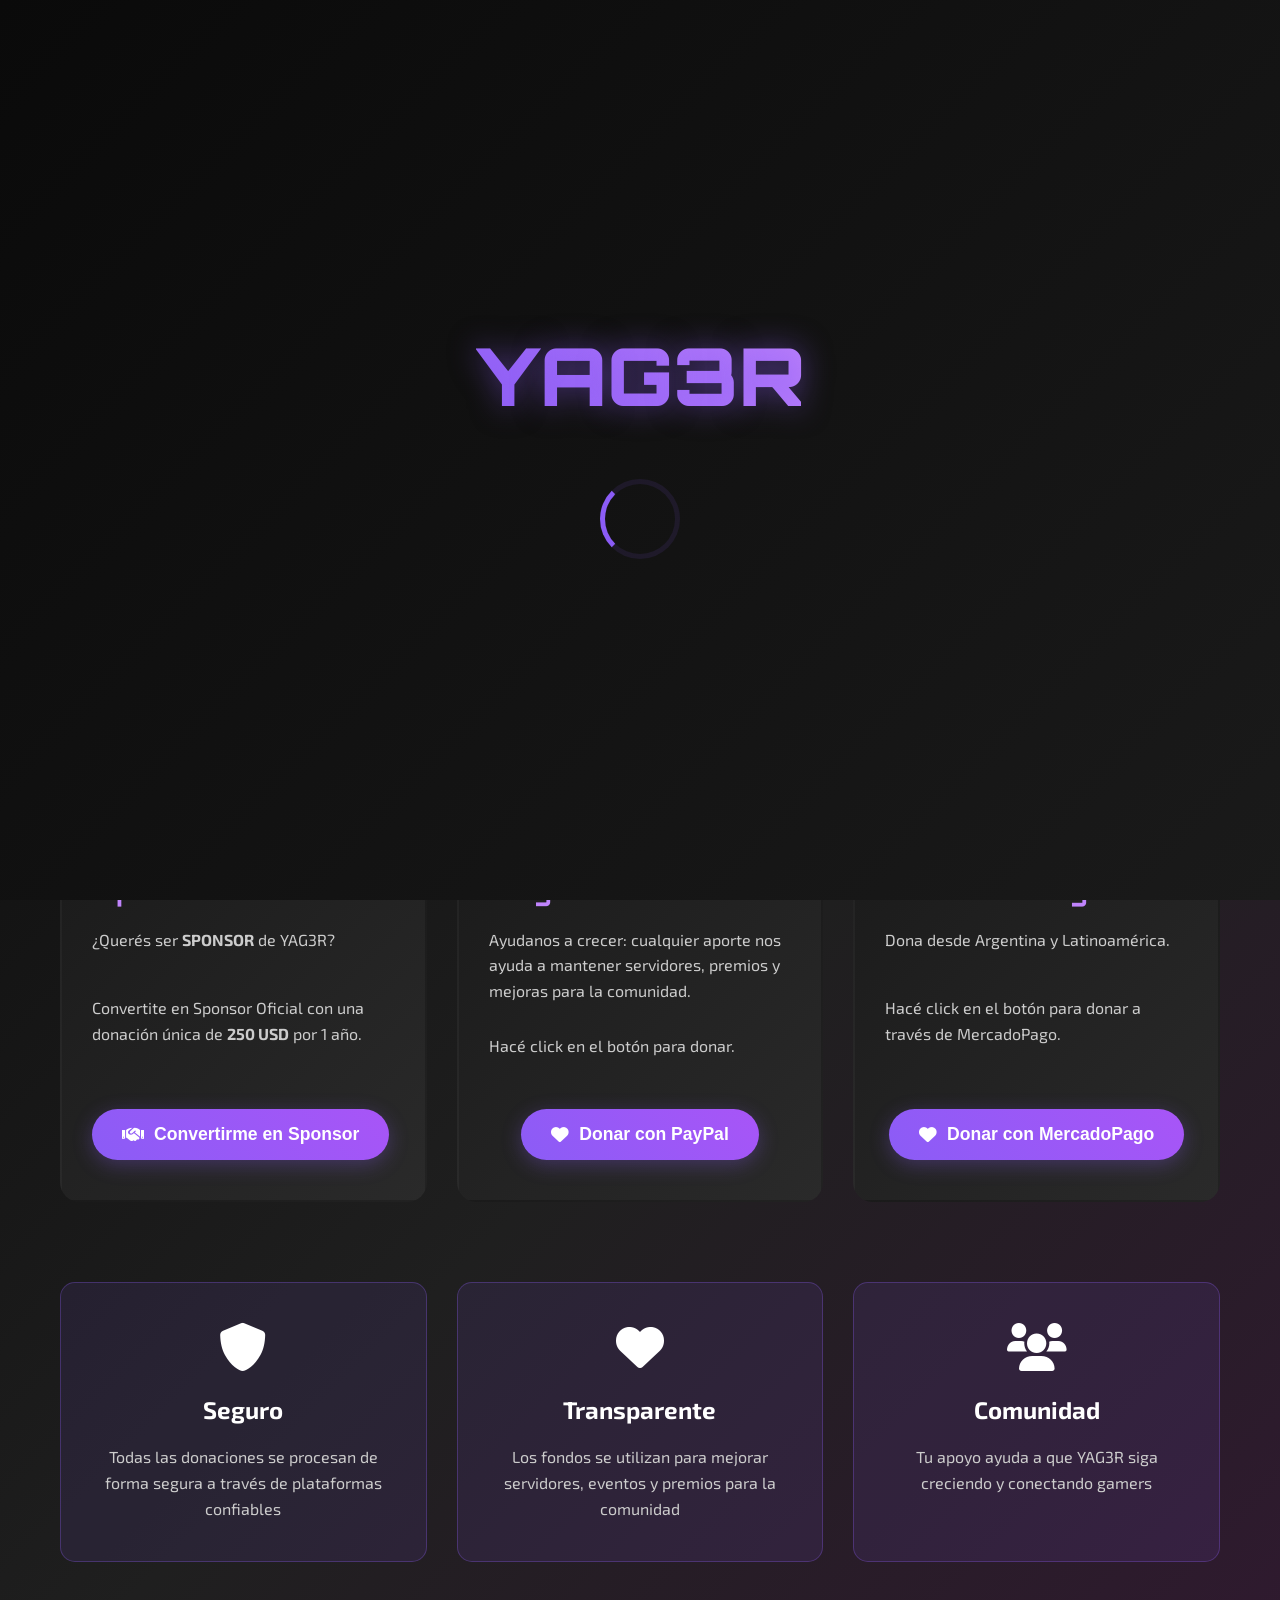
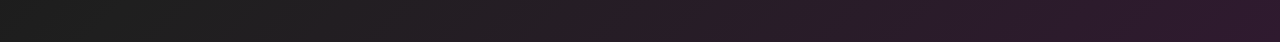
<file: donaciones.html>
<!DOCTYPE html>
<html lang="es">
<head>
    <meta charset="UTF-8">
    <meta name="viewport" content="width=device-width, initial-scale=1.0">
    <title>Donaciones - YAG3R</title>
    <link rel="icon" type="image/x-icon" href="YAG3R_Gaming.ico?v=1">
    <link rel="shortcut icon" type="image/x-icon" href="YAG3R_Gaming.ico?v=1">
    <link rel="apple-touch-icon" href="YAG3R_Gaming.ico?v=1">
    <meta name="theme-color" content="#7a4bc9">
    
    <link rel="stylesheet" href="styles.css">
    <link rel="preconnect" href="https://fonts.googleapis.com">
    <link rel="preconnect" href="https://fonts.gstatic.com" crossorigin>
    <link href="https://fonts.googleapis.com/css2?family=Orbitron:wght@400;700;900&family=Exo+2:wght@300;400;600&display=swap" rel="stylesheet">
    <link rel="stylesheet" href="https://cdnjs.cloudflare.com/ajax/libs/font-awesome/6.0.0/css/all.min.css">
</head>
<body class="loading">
    <!-- Pantalla de Carga -->
    <div id="page-loader" class="page-loader">
        <div class="loader-content">
            <div class="loader-logo">
                <h1>YAG3R</h1>
            </div>
            <div class="loader-spinner">
                <div class="spinner"></div>
            </div>
        </div>
    </div>

    <!-- Navegación -->
    <nav class="navbar">
        <div class="nav-container">
            <div class="logo">
                <h1><a href="https://web.yag3r.com">YAG3R</a></h1>
            </div>
            <ul class="nav-menu">
                <li><a href="https://web.yag3r.com">Inicio</a></li>
                <li><a href="tienda.html">Tienda</a></li>
                <li><a href="https://mail.google.com/mail/?view=cm&fs=1&to=yag3r@gmail.com" target="_blank">Contacto</a></li>
                <li><a href="#" class="discord-nav-btn" id="discordNavBtn"><i class="fab fa-discord"></i> Discord</a></li>
            </ul>
        </div>
    </nav>

    <!-- Hero de Donaciones -->
    <section class="donations-hero">
        <div class="donations-hero-background"></div>
        <div class="container">
            <div class="donations-hero-content">
                <h1 class="donations-title" data-text="APOYA YAG3R">APOYA YAG3R</h1>
                <p class="donations-subtitle">Tu apoyo nos ayuda a mantener y mejorar la comunidad</p>
            </div>
        </div>
    </section>

    <!-- Donaciones -->
    <section class="donations-main">
        <div class="container">
            <h2 class="section-title">¡Gracias por ser parte de esta increíble familia gamer!</h2>
            <div class="donations-grid">
                <!-- Sponsor Card (left) -->
                <div class="donation-card">
                    <div class="donation-header">
                        <i class="fas fa-gem"></i>
                        <h3>Sponsor</h3>
                    </div>
                    <div class="donation-body">
                        <p>¿Querés ser <strong>SPONSOR</strong> de YAG3R?</p>
                        <p class="sponsor-cta">Convertite en Sponsor Oficial con una donación única de <strong>250 USD</strong> por 1 año.</p>
                        <button type="button" class="donate-btn" data-platform="sponsor" onclick="openSponsorForm()">
                            <i class="fas fa-handshake"></i>
                            Convertirme en Sponsor
                        </button>
                    </div>
                </div>

                <!-- PayPal Card (center) -->
                <div class="donation-card">
                    <div class="donation-header">
                        <i class="fab fa-paypal"></i>
                        <h3>PayPal</h3>
                    </div>
                    <div class="donation-body">
                        <p>Ayudanos a crecer: cualquier aporte nos ayuda a mantener servidores, premios y mejoras para la comunidad.</p>
                        <p class="small-note">Hacé click en el botón para donar.</p>
                        <button type="button" class="donate-btn center-btn" onclick="window.open('https://www.paypal.com/donate/?hosted_button_id=TUWM6GVGHJRBG', '_blank')">
                            <i class="fas fa-heart"></i>
                            Donar con PayPal
                        </button>
                    </div>
                </div>

                <!-- MercadoPago Card (right) -->
                <div class="donation-card">
                    <div class="donation-header">
                        <i class="fas fa-credit-card"></i>
                        <h3>MercadoPago</h3>
                    </div>
                    <div class="donation-body">
                        <p>Dona desde Argentina y Latinoamérica.</p>
                        <p class="small-note">Hacé click en el botón para donar a través de MercadoPago.</p>
                        <button type="button" class="donate-btn center-btn" data-platform="mercadopago" onclick="window.open('https://link.mercadopago.com.ar/yag3r', '_blank')">
                            <i class="fas fa-heart"></i>
                            Donar con MercadoPago
                        </button>
                    </div>
                </div>
            </div>

            <!-- Información adicional -->
            <div class="donation-info-section">
                <div class="info-card">
                    <i class="fas fa-shield-alt"></i>
                    <h3>Seguro</h3>
                    <p>Todas las donaciones se procesan de forma segura a través de plataformas confiables</p>
                </div>
                <div class="info-card">
                    <i class="fas fa-heart"></i>
                    <h3>Transparente</h3>
                    <p>Los fondos se utilizan para mejorar servidores, eventos y premios para la comunidad</p>
                </div>
                <div class="info-card">
                    <i class="fas fa-users"></i>
                    <h3>Comunidad</h3>
                    <p>Tu apoyo ayuda a que YAG3R siga creciendo y conectando gamers</p>
                </div>
            </div>
        </div>
    </section>

    <!-- Modal de Donación -->
    <div id="donation-modal" class="donation-modal">
        <div class="modal-content">
            <div class="modal-header">
                <h3>Procesando Donación</h3>
                <button class="modal-close" id="modal-close">&times;</button>
            </div>
            <div class="modal-body">
                <div class="donation-info">
                    <p>Plataforma: <span id="donation-platform"></span></p>
                    <p>Monto: <span id="donation-amount"></span></p>
                </div>
                <div class="donation-status">
                    <div class="loading-spinner"></div>
                    <p>Redirigiendo a la plataforma de pago...</p>
                </div>
            </div>
        </div>
    </div>

    <!-- Modal de Sponsor -->
    <div id="sponsorModal" class="donation-modal" style="display:none;">
        <div class="modal-content">
            <div class="modal-header">
                <h3>🎮 Convertite en Sponsor Oficial de YAG3R</h3>
                <button class="modal-close" onclick="closeSponsorForm()">&times;</button>
            </div>
            <div class="modal-body">
                <p>Gracias por tu interés en apoyar YAG3R.<br>
                Con una donación única de <strong>250 USD</strong>, podés convertirte en Sponsor Oficial por 1 año y obtener beneficios exclusivos de visibilidad y colaboración con nuestra comunidad.</p>

                <h4>💎 Beneficios del Sponsorship</h4>
                <ul>
                    <li>Logo o nombre de tu marca en nuestras redes y contenidos</li>
                    <li>Menciones en streams, videos y publicaciones</li>
                    <li>Espacio promocional en nuestra camiseta</li>
                    <li>Reconocimiento como Sponsor Oficial de YAG3R</li>
                </ul>

                <hr>

                <form id="sponsorForm" onsubmit="sendSponsorApplication(event)">
                    <div class="form-group">
                        <label for="sponsorName">Nombre de contacto *</label>
                        <input type="text" id="sponsorName" name="name" required>
                    </div>
                    <div class="form-group">
                        <label for="sponsorCompany">Empresa / Marca</label>
                        <input type="text" id="sponsorCompany" name="company">
                    </div>
                    <div class="form-group">
                        <label for="sponsorWhatsapp">Número de WhatsApp</label>
                        <input type="tel" id="sponsorWhatsapp" name="whatsapp" placeholder="+54 9 11 1234-5678">
                    </div>
                    <div class="form-group">
                        <label for="sponsorEmail">Email *</label>
                        <input type="email" id="sponsorEmail" name="email" required>
                    </div>

                    <div class="form-group">
                        <label for="sponsorMessage">Mensaje (opcional)</label>
                        <textarea id="sponsorMessage" name="message" rows="4"></textarea>
                    </div>
                    <div class="form-buttons">
                        <button type="button" class="btn-cancel" onclick="closeSponsorForm()">Cancelar</button>
                        <button type="submit" class="btn-submit">Enviar Solicitud</button>
                    </div>
                </form>
            </div>
        </div>
    </div>

    <!-- Footer -->
    <footer class="footer">
        <div class="container">
            <div class="footer-content">
                <div class="footer-section">
                    <h3>YAG3R</h3>
                    <p>La mejor comunidad gaming para conectar con jugadores de todo el mundo.</p>
                </div>
                <div class="footer-section">
                    <h4>Enlaces Rápidos</h4>
                    <ul>
                        <li><a href="https://web.yag3r.com#inicio">Inicio</a></li>
                        <li><a href="https://web.yag3r.com#acerca">YAG3R</a></li>
                        <li><a href="https://web.yag3r.com#juegos">Juegos</a></li>
                        <li><a href="https://web.yag3r.com#streamers">Streamers</a></li>
                        <li><a href="https://web.yag3r.com/donaciones">Donaciones</a></li>
                        <li><a href="https://web.yag3r.com#contacto">Contacto</a></li>
                        <li><a href="tienda.html">Tienda</a></li>
                    </ul>
                </div>
                <div class="footer-section">
                    <h4>Síguenos</h4>
                    <div class="social-links">
                        <a href="https://discord.gg/4b84j9wc8S" target="_blank" id="discordFooter"><i class="fab fa-discord"></i></a>
                        <a href="https://x.com/YAG3RGaming" target="_blank"><i class="fab fa-twitter"></i></a>
                        <a href="https://www.instagram.com/yag3r.ygr/" target="_blank"><i class="fab fa-instagram"></i></a>
                        <a href="https://www.twitch.tv/yag3rgaming" target="_blank"><i class="fab fa-twitch"></i></a>
                        <a href="https://www.tiktok.com/@yag3rgaming" target="_blank"><i class="fab fa-tiktok"></i></a>
                        <a href="https://kick.com/yag3rgaming" target="_blank" title="Kick"><span class="kick-icon">K</span></a>
                    </div>
                </div>
            </div>
            <div class="footer-bottom">
                <p>&copy; 2026 YAG3RGAMING. Todos los derechos reservados.</p>
            </div>
        </div>
    </footer>

    <script src="script.js"></script>
</body>
</html>
</file>
<file: styles.css>
* {
    margin: 0;
    padding: 0;
    box-sizing: border-box;
}

:root {
    --primary-purple: #8b5cf6;
    --secondary-purple: #a855f7;
    --light-purple: #c084fc;
    --dark-purple: #7c3aed;
    --purple-glow: rgba(139, 92, 246, 0.5);
    --purple-light-glow: rgba(192, 132, 252, 0.3);
}

/* Pantalla de Carga */
.page-loader {
    position: fixed;
    top: 0;
    left: 0;
    width: 100%;
    height: 100%;
    background: linear-gradient(135deg, #0a0a0a, #1a1a1a);
    z-index: 9999;
    display: flex;
    align-items: center;
    justify-content: center;
    opacity: 1;
    visibility: visible;
    transition: all 0.8s ease;
}

.page-loader.fade-out {
    opacity: 0;
    visibility: hidden;
}

.loader-content {
    text-align: center;
    animation: loaderPulse 2s ease-in-out infinite;
}

.loader-logo h1 {
    font-family: 'Orbitron', monospace;
    font-size: 5rem;
    font-weight: 900;
    background: linear-gradient(45deg, var(--primary-purple), var(--light-purple));
    -webkit-background-clip: text;
    -webkit-text-fill-color: transparent;
    background-clip: text;
    margin-bottom: 40px;
    text-shadow: 0 0 30px var(--purple-glow);
    animation: logoGlow 2s ease-in-out infinite alternate;
}

.loader-spinner {
    margin: 30px 0;
}

.spinner {
    width: 80px;
    height: 80px;
    margin: 0 auto;
    border: 5px solid rgba(139, 92, 246, 0.1);
    border-left: 5px solid var(--primary-purple);
    border-radius: 50%;
    animation: spin 1s linear infinite;
}

/* Animaciones del Loader */
@keyframes spin {
    0% { transform: rotate(0deg); }
    100% { transform: rotate(360deg); }
}

@keyframes logoGlow {
    0% { 
        text-shadow: 0 0 20px var(--purple-glow);
        transform: scale(1);
    }
    100% { 
        text-shadow: 0 0 40px var(--purple-glow), 0 0 60px var(--purple-glow);
        transform: scale(1.05);
    }
}

@keyframes loaderPulse {
    0%, 100% { transform: translateY(0px); }
    50% { transform: translateY(-10px); }
}

/* Ocultar contenido mientras carga */
body.loading {
    overflow: hidden;
}

body.loading .navbar,
body.loading .hero,
body.loading .about,
body.loading .games,
body.loading .streamers,
body.loading .cta,
body.loading .donations,
body.loading .footer {
    display: none;
}

/* Responsive para loader */
@media (max-width: 768px) {
    .loader-logo h1 {
        font-size: 4rem;
    }
    
    .spinner {
        width: 70px;
        height: 70px;
        border-width: 4px;
    }
}

@media (max-width: 480px) {
    .loader-logo h1 {
        font-size: 3rem;
    }
    
    .spinner {
        width: 60px;
        height: 60px;
        border-width: 4px;
    }
}

body {
    font-family: 'Exo 2', sans-serif;
    background: #0a0a0a;
    color: #fff;
    overflow-x: hidden;
    line-height: 1.6;
}

.container {
    max-width: 1200px;
    margin: 0 auto;
    padding: 0 20px;
}

/* Navegación */
.navbar {
    position: fixed;
    top: 0;
    width: 100%;
    background: rgba(10, 10, 10, 0.95);
    backdrop-filter: blur(10px);
    z-index: 1000;
    padding: 15px 0;
    transition: all 0.3s ease;
}

.nav-container {
    max-width: 1200px;
    margin: 0 auto;
    display: flex;
    justify-content: space-between;
    align-items: center;
    padding: 0 20px;
}

.logo h1 {
    font-family: 'Orbitron', monospace;
    font-size: 2rem;
    font-weight: 900;
    color: var(--primary-purple);
    text-shadow: 0 0 20px var(--purple-glow);
    transition: all 0.3s ease;
}

.logo h1:hover {
    color: var(--light-purple);
    text-shadow: 0 0 25px rgba(192, 132, 252, 0.8);
}

.logo h1:active {
    color: var(--light-purple);
    text-shadow: 0 0 30px rgba(192, 132, 252, 1);
    transform: scale(1.05);
}

.logo a {
    color: inherit;
    text-decoration: none;
}

.nav-menu {
    display: flex;
    list-style: none;
    gap: 30px;
    align-items: center;
}

.nav-menu a {
    color: #fff;
    text-decoration: none;
    transition: all 0.3s ease;
    padding: 8px 16px;
    border-radius: 5px;
}

.nav-menu a:hover {
    color: var(--light-purple);
    background: var(--purple-light-glow);
}

.discord-nav-btn {
    background: #5865f2 !important;
    color: white !important;
    padding: 10px 20px !important;
    border-radius: 25px !important;
    transition: all 0.3s ease !important;
}

.discord-nav-btn:hover {
    background: #4752c4 !important;
    transform: translateY(-2px);
    box-shadow: 0 8px 20px rgba(88, 101, 242, 0.3);
}

/* Hero Section */
.hero {
    height: 100vh;
    position: relative;
    display: flex;
    align-items: center;
    justify-content: center;
    overflow: hidden;
}

.hero-background {
    position: absolute;
    top: 0;
    left: 0;
    width: 100%;
    height: 100%;
    background: 
        linear-gradient(45deg, var(--purple-light-glow), rgba(88, 101, 242, 0.1)),
        linear-gradient(135deg, #0a0a0a 0%, #1a1a1a 100%);
    z-index: -2;
}

.hero-background::before {
    content: '';
    position: absolute;
    top: 0;
    left: 0;
    width: 100%;
    height: 100%;
    background: url('data:image/svg+xml,<svg xmlns="http://www.w3.org/2000/svg" viewBox="0 0 100 100"><circle cx="50" cy="50" r="1" fill="rgba(139,92,246,0.3)"/></svg>');
    background-size: 50px 50px;
    animation: float 20s infinite linear;
    z-index: -1;
}

@keyframes float {
    0% { transform: translate(0, 0); }
    100% { transform: translate(-50px, -50px); }
}

.hero-content {
    text-align: center;
    z-index: 1;
    max-width: 800px;
    padding: 0 20px;
}

.logo-hero {
    display: flex;
    flex-direction: column;
    align-items: center;
}

.hero-logo-img {
    height: 6rem;
    width: auto;
    margin-bottom: 10px;
    filter: drop-shadow(0 0 20px var(--purple-glow));
}

.logo-hero .logo-text {
    font-family: 'Orbitron', monospace;
    font-size: clamp(3rem, 8vw, 6rem);
    font-weight: 900;
    color: var(--primary-purple);
    margin-bottom: 10px;
    text-shadow: 
        0 0 20px var(--purple-glow),
        0 0 40px var(--purple-light-glow),
        0 0 60px rgba(139, 92, 246, 0.1);
    animation: glowGlitch 6s ease-in-out infinite;
    position: relative;
}

.logo-hero .logo-text::before,
.logo-hero .logo-text::after {
    content: attr(data-text);
    position: absolute;
    top: 0;
    left: 0;
    width: 100%;
    height: 100%;
    opacity: 0;
    pointer-events: none;
}

.logo-hero .logo-text::before {
    color: #ff00ff;
    animation: glitchBefore 6s ease-in-out infinite;
}

.logo-hero .logo-text::after {
    color: #00ffff;
    animation: glitchAfter 6s ease-in-out infinite;
}

@keyframes glowGlitch {
    0%, 40% { 
        text-shadow: 0 0 20px var(--purple-glow);
        transform: translate(0);
    }
    45%, 55% {
        text-shadow: 
            0 0 30px rgba(139, 92, 246, 0.8), 
            0 0 40px var(--purple-light-glow);
        transform: translate(0);
    }
    60%, 65% {
        text-shadow: 
            2px 0 #ff00ff, 
            -2px 0 #00ffff,
            0 0 20px var(--purple-glow);
        transform: translate(1px, -1px);
    }
    70%, 75% {
        text-shadow: 
            -1px 0 #ff00ff, 
            1px 0 #00ffff,
            0 0 30px rgba(139, 92, 246, 0.8);
        transform: translate(-1px, 1px);
    }
    80%, 100% { 
        text-shadow: 0 0 20px var(--purple-glow);
        transform: translate(0);
    }
}

@keyframes glitchBefore {
    0%, 60% { 
        opacity: 0; 
        transform: translate(0);
    }
    61%, 65% { 
        opacity: 1; 
        transform: translate(-2px, 0);
        clip-path: polygon(0 0, 100% 0, 100% 45%, 0 45%);
    }
    66%, 70% { 
        opacity: 1; 
        transform: translate(2px, 0);
        clip-path: polygon(0 55%, 100% 55%, 100% 100%, 0 100%);
    }
    71%, 100% { 
        opacity: 0; 
        transform: translate(0);
    }
}

@keyframes glitchAfter {
    0%, 60% { 
        opacity: 0; 
        transform: translate(0);
    }
    63%, 67% { 
        opacity: 1; 
        transform: translate(3px, 0);
        clip-path: polygon(0 20%, 100% 20%, 100% 40%, 0 40%);
    }
    68%, 72% { 
        opacity: 1; 
        transform: translate(-3px, 0);
        clip-path: polygon(0 60%, 100% 60%, 100% 80%, 0 80%);
    }
    73%, 100% { 
        opacity: 0; 
        transform: translate(0);
    }
}

@keyframes glow {
    from { text-shadow: 0 0 20px var(--purple-glow); }
    to { text-shadow: 0 0 30px rgba(139, 92, 246, 0.8), 0 0 40px var(--purple-light-glow); }
}

.logo-subtitle {
    font-family: 'Orbitron', monospace;
    font-size: 1.2rem;
    color: #888;
    letter-spacing: 3px;
    margin-bottom: 30px;
}

.hero-description {
    font-size: 1.3rem;
    color: #ccc;
    margin-bottom: 40px;
    line-height: 1.8;
}

.hero-buttons {
    display: flex;
    gap: 20px;
    justify-content: center;
    flex-wrap: wrap;
    margin-bottom: 60px;
}

.discord-btn {
    background: transparent;
    color: #5865f2;
    border: 2px solid #5865f2;
    padding: 15px 30px;
    border-radius: 50px;
    text-decoration: none;
    font-weight: 600;
    font-size: 1.1rem;
    transition: all 0.3s ease;
    display: inline-flex;
    align-items: center;
    gap: 10px;
    position: relative;
    overflow: hidden;
}

.discord-btn:hover {
    background: #5865f2;
    color: white;
    transform: translateY(-3px);
    box-shadow: 0 12px 35px rgba(88, 101, 242, 0.3);
}

.discord-btn.large {
    padding: 20px 40px;
    font-size: 1.2rem;
}

.learn-more-btn {
    background: transparent;
    color: var(--light-purple);
    border: 2px solid var(--primary-purple);
    padding: 15px 30px;
    border-radius: 50px;
    text-decoration: none;
    font-weight: 600;
    font-size: 1.1rem;
    transition: all 0.3s ease;
    display: inline-flex;
    align-items: center;
    gap: 10px;
}

.learn-more-btn:hover {
    background: var(--primary-purple);
    color: #fff;
    transform: translateY(-3px);
    box-shadow: 0 12px 35px var(--purple-light-glow);
}

.stats {
    display: flex;
    justify-content: center;
    gap: 50px;
    flex-wrap: wrap;
}

.stat {
    text-align: center;
}

.stat-number {
    display: block;
    font-size: 2.5rem;
    font-weight: 700;
    color: var(--primary-purple);
    font-family: 'Orbitron', monospace;
}

.stat-label {
    color: #888;
    font-size: 0.9rem;
    text-transform: uppercase;
    letter-spacing: 1px;
}

.scroll-indicator {
    position: absolute;
    bottom: 30px;
    left: 50%;
    transform: translateX(-50%);
    color: var(--light-purple);
    font-size: 1.5rem;
    animation: bounce 2s infinite;
}

@keyframes bounce {
    0%, 20%, 50%, 80%, 100% { transform: translateX(-50%) translateY(0); }
    40% { transform: translateX(-50%) translateY(-10px); }
    60% { transform: translateX(-50%) translateY(-5px); }
}

/* Secciones */
.section-title {
    font-size: 2.5rem;
    text-align: center;
    margin-bottom: 50px;
    color: var(--primary-purple);
    font-family: 'Orbitron', monospace;
}

.about {
    padding: 100px 0;
    background: linear-gradient(135deg, #1a1a1a 0%, #2a2a2a 100%);
}

.about-content {
    display: grid;
    grid-template-columns: 1fr 1fr;
    gap: 60px;
    align-items: center;
}

.about-text p {
    font-size: 1.2rem;
    color: #ccc;
    margin-bottom: 40px;
    line-height: 1.8;
}

.features {
    display: grid;
    gap: 30px;
}

.feature {
    padding: 20px;
    background: var(--purple-light-glow);
    border-radius: 10px;
    border-left: 4px solid var(--primary-purple);
    transition: transform 0.3s ease;
}

.feature:hover {
    transform: translateX(10px);
}

.feature i {
    font-size: 2rem;
    color: var(--light-purple);
    margin-bottom: 15px;
}

.feature h3 {
    font-size: 1.3rem;
    margin-bottom: 10px;
    color: #fff;
}

.feature p {
    color: #ccc;
}

.about-visual {
    display: flex;
    justify-content: center;
}

.gaming-card {
    background: linear-gradient(45deg, var(--purple-light-glow), rgba(88, 101, 242, 0.1));
    padding: 60px;
    border-radius: 20px;
    text-align: center;
    border: 2px solid var(--purple-light-glow);
    transition: all 0.3s ease;
}

.gaming-card:hover {
    transform: scale(1.05);
    box-shadow: 0 20px 40px var(--purple-light-glow);
}

.gaming-icon {
    font-size: 4rem;
    color: var(--light-purple);
    margin-bottom: 20px;
}

.gaming-card h3 {
    font-size: 1.5rem;
    color: #fff;
}

/* Juegos */
.games {
    padding: 100px 0;
    background: #0a0a0a;
}

.games-grid {
    display: grid;
    grid-template-columns: repeat(auto-fit, minmax(300px, 1fr));
    gap: 30px;
}

.game-card {
    background: linear-gradient(135deg, #1a1a1a, #2a2a2a);
    padding: 40px 30px;
    border-radius: 15px;
    text-align: center;
    transition: all 0.3s ease;
    border: 1px solid var(--purple-light-glow);
}

.game-card:hover {
    transform: translateY(-10px);
    box-shadow: 0 20px 40px var(--purple-light-glow);
    border-color: var(--primary-purple);
}

.game-icon {
    font-size: 3rem;
    margin-bottom: 20px;
}

.game-card h3 {
    font-size: 1.5rem;
    margin-bottom: 15px;
    color: var(--light-purple);
}

.game-card p {
    color: #ccc;
    font-size: 1rem;
}

/* Streamers */
.streamers {
    padding: 100px 0;
    background: linear-gradient(135deg, #1a1a1a 0%, #2a2a2a 50%, #1a1a1a 100%);
}

.section-description {
    text-align: center;
    font-size: 1.2rem;
    color: #ccc;
    margin-bottom: 50px;
    max-width: 600px;
    margin-left: auto;
    margin-right: auto;
}

.streamers-grid {
    display: flex;
    justify-content: center;
    margin-bottom: 60px;
    padding: 0 20px;
    overflow: hidden;
}

.streamer-card-container {
    width: 100%;
    max-width: 900px;
    margin: 0 auto;
    overflow: hidden;
}

/* Card rectangular más ancha - ARREGLADA */
.streamer-card {
    background: linear-gradient(135deg, #1a1a1a, #2a2a2a);
    border-radius: 20px;
    overflow: hidden;
    transition: all 0.3s ease;
    border: 2px solid transparent;
    position: relative;
    width: 100%;
    display: flex;
    flex-direction: row;
    align-items: center;
    padding: 25px;
    gap: 25px;
    min-height: 200px;
    box-sizing: border-box;
}

.streamer-card:hover {
    border-color: var(--primary-purple);
    box-shadow: 0 10px 30px var(--purple-light-glow);
}

.streamer-card.live {
    border-color: #00ff88;
    box-shadow: 0 0 20px rgba(0, 255, 136, 0.3);
}

.streamer-image {
    flex: 0 0 150px;
    display: flex;
    justify-content: center;
    align-items: center;
}

.streamer-image img {
    width: 120px;
    height: 120px;
    border-radius: 50%;
    border: 3px solid var(--primary-purple);
    transition: all 0.3s ease;
    object-fit: cover;
}

.streamer-card:hover .streamer-image img {
    border-color: var(--light-purple);
    transform: scale(1.05);
}

.streamer-info {
    flex: 1;
    display: flex;
    flex-direction: column;
    justify-content: center;
    padding: 0 20px;
    min-height: 120px;
}
.live-indicator, .offline-indicator {
    position: absolute;
    top: -5px;
    right: -5px;
    padding: 5px 12px;
    border-radius: 20px;
    font-size: 0.8rem;
    font-weight: 600;
    display: flex;
    align-items: center;
    gap: 5px;
}

.live-indicator {
    background: linear-gradient(45deg, #ff4444, #ff6b6b);
    color: white;
    animation: pulse-live 2s infinite;
}

.offline-indicator {
    background: rgba(102, 102, 102, 0.9);
    color: #ccc;
}

.live-dot {
    width: 8px;
    height: 8px;
    background: white;
    border-radius: 50%;
    animation: blink 1.5s infinite;
}

@keyframes pulse-live {
    0%, 100% { box-shadow: 0 0 10px rgba(255, 68, 68, 0.5); }
    50% { box-shadow: 0 0 20px rgba(255, 68, 68, 0.8); }
}

@keyframes blink {
    0%, 100% { opacity: 1; }
    50% { opacity: 0.3; }
}
*/

.streamer-info h3 {
    font-size: 1.8rem;
    color: var(--light-purple);
    margin-bottom: 10px;
    font-family: 'Orbitron', monospace;
}

.streamer-info h3 {
    font-size: 1.8rem;
    color: var(--light-purple);
    margin-bottom: 10px;
    font-weight: 600;
    font-family: 'Orbitron', monospace;
}

.streamer-description {
    color: #ccc;
    font-size: 1rem;
    margin-bottom: 15px;
    opacity: 0.9;
}

.streamer-game {
    color: #00ff88;
    font-size: 1.1rem;
    margin-bottom: 8px;
    font-weight: 500;
}

.streamer-viewers, .streamer-followers {
    color: #ccc;
    font-size: 1rem;
    margin-bottom: 15px;
}

.streamer-platforms {
    display: flex;
    gap: 15px;
    justify-content: center;
}

/* Botones circulares para redes sociales */
.social-btn {
    width: 50px;
    height: 50px;
    border-radius: 50%;
    display: flex;
    align-items: center;
    justify-content: center;
    text-decoration: none;
    font-size: 1.4rem;
    transition: all 0.3s ease;
    border: 2px solid transparent;
}

.social-btn.twitch {
    background: linear-gradient(135deg, #9146ff, #a970ff);
    color: white;
    box-shadow: 0 4px 15px rgba(145, 70, 255, 0.3);
}

.social-btn.twitch:hover {
    transform: scale(1.05);
    box-shadow: 0 8px 25px rgba(145, 70, 255, 0.5);
    border-color: #9146ff;
}

.social-btn.instagram {
    background: linear-gradient(135deg, #fd5949, #d6249f, #285AEB);
    color: white;
    box-shadow: 0 4px 15px rgba(253, 89, 73, 0.3);
}

.social-btn.instagram:hover {
    transform: scale(1.05);
    box-shadow: 0 8px 25px rgba(253, 89, 73, 0.5);
    border-color: #fd5949;
}

.stream-preview {
    flex: 0 0 280px;
    border-radius: 15px;
    overflow: hidden;
    position: relative;
    cursor: pointer;
    transition: all 0.3s ease;
    height: 160px;
}

.stream-preview.offline {
    cursor: default;
}

.stream-preview.offline:hover {
    transform: none;
}

.stream-thumbnail {
    position: relative;
    width: 100%;
    height: 100%;
    overflow: hidden;
}

.stream-thumbnail img {
    width: 100%;
    height: 100%;
    object-fit: cover;
    transition: all 0.3s ease;
}

.stream-preview:hover .stream-thumbnail img {
    transform: scale(1.02);
}

/* Eliminar hover del contenedor para evitar deformación */

.offline-overlay {
    position: absolute;
    top: 0;
    left: 0;
    width: 100%;
    height: 100%;
    opacity: 1;
    background: rgba(0, 0, 0, 0.8);
    display: flex;
    align-items: center;
    justify-content: center;
    flex-direction: column;
    gap: 10px;
    transition: all 0.3s ease;
}

.offline-overlay i {
    font-size: 2rem;
    color: #666;
    margin-bottom: 10px;
}

.offline-overlay span {
    color: #888;
    font-size: 1rem;
}

.streamers-cta {
    text-align: center;
    padding: 40px;
    background: var(--purple-light-glow);
    border-radius: 20px;
    border: 2px solid var(--primary-purple);
}

.streamers-cta p {
    font-size: 1.2rem;
    color: #ccc;
    margin-bottom: 25px;
}

.join-streamers-btn {
    background: transparent;
    color: var(--light-purple);
    border: 2px solid var(--primary-purple);
    padding: 15px 30px;
    border-radius: 50px;
    text-decoration: none;
    font-weight: 600;
    font-size: 1.1rem;
    transition: all 0.3s ease;
    display: inline-flex;
    align-items: center;
    gap: 10px;
}

.join-streamers-btn:hover {
    background: var(--primary-purple);
    color: white;
    transform: translateY(-3px);
    box-shadow: 0 12px 35px var(--purple-light-glow);
}

/* Call to Action */
.cta {
    padding: 100px 0;
    background: linear-gradient(45deg, var(--purple-light-glow), rgba(88, 101, 242, 0.1));
    text-align: center;
}

.cta-content h2 {
    font-size: 2.5rem;
    margin-bottom: 20px;
    color: var(--primary-purple);
    font-family: 'Orbitron', monospace;
}

.cta-content p {
    font-size: 1.2rem;
    color: #ccc;
    margin-bottom: 40px;
    max-width: 600px;
    margin-left: auto;
    margin-right: auto;
}

/* Página de Donaciones */
.donations-hero {
    min-height: 60vh;
    display: flex;
    align-items: center;
    justify-content: center;
    position: relative;
    background: linear-gradient(135deg, #0a0a0a 0%, #1a0a1a 50%, #2a1a2a 100%);
    overflow: hidden;
}

.donations-hero-background {
    position: absolute;
    top: 0;
    left: 0;
    width: 100%;
    height: 100%;
    background: 
        radial-gradient(circle at 20% 80%, rgba(139, 92, 246, 0.1) 0%, transparent 50%),
        radial-gradient(circle at 80% 20%, rgba(168, 85, 247, 0.1) 0%, transparent 50%);
    animation: backgroundFloat 8s ease-in-out infinite;
}

.donations-hero-content {
    text-align: center;
    z-index: 1;
    max-width: 800px;
    padding: 0 20px;
}

.donations-title {
    font-family: 'Orbitron', monospace;
    font-size: clamp(2.5rem, 6vw, 4.5rem);
    font-weight: 900;
    color: var(--primary-purple);
    margin-bottom: 20px;
    text-shadow: 
        0 0 20px var(--purple-glow),
        0 0 40px var(--purple-light-glow);
    animation: glowGlitch 6s ease-in-out infinite;
    position: relative;
}

.donations-title::before,
.donations-title::after {
    content: attr(data-text);
    position: absolute;
    top: 0;
    left: 0;
    width: 100%;
    height: 100%;
    opacity: 0;
    pointer-events: none;
}

.donations-title::before {
    color: #ff00ff;
    animation: glitchBefore 6s ease-in-out infinite;
}

.donations-title::after {
    color: #00ffff;
    animation: glitchAfter 6s ease-in-out infinite;
}

.donations-subtitle {
    font-size: 1.2rem;
    color: #ccc;
    margin-bottom: 40px;
    line-height: 1.6;
}

.back-button {
    margin-bottom: 20px;
}

.back-btn {
    display: inline-flex;
    align-items: center;
    gap: 10px;
    padding: 12px 24px;
    background: rgba(139, 92, 246, 0.1);
    border: 1px solid rgba(139, 92, 246, 0.3);
    border-radius: 25px;
    color: var(--accent-color);
    text-decoration: none;
    font-weight: 600;
    transition: all 0.3s ease;
}

.back-btn:hover {
    background: rgba(139, 92, 246, 0.2);
    border-color: var(--accent-color);
    transform: translateY(-2px);
}

.back-btn:active {
    background: var(--light-purple);
    color: white;
    transform: translateY(0);
    box-shadow: 0 2px 10px rgba(192, 132, 252, 0.4);
}

.donations-main {
    padding: 80px 0;
    background: linear-gradient(135deg, #0f0f0f 0%, #1f1f1f 50%, #2f1a2f 100%);
}

.donation-info-section {
    display: grid;
    grid-template-columns: repeat(auto-fit, minmax(300px, 1fr));
    gap: 30px;
    margin-top: 80px;
}

.info-card {
    text-align: center;
    padding: 40px 30px;
    background: rgba(139, 92, 246, 0.1);
    border-radius: 15px;
    border: 1px solid rgba(139, 92, 246, 0.3);
    transition: all 0.3s ease;
}

.info-card:hover {
    transform: translateY(-5px);
    background: rgba(139, 92, 246, 0.2);
    border-color: rgba(139, 92, 246, 0.5);
}

.info-card i {
    font-size: 3rem;
    color: var(--accent-color);
    margin-bottom: 20px;
    display: block;
}

.info-card h3 {
    color: #fff;
    margin-bottom: 15px;
    font-size: 1.5rem;
}

.info-card p {
    color: #ccc;
    line-height: 1.6;
}

/* Reproductor de Música Flotante */
/* ================================
   REPRODUCTOR DE MÚSICA CIRCULAR
   ================================ */

.music-player {
    position: fixed;
    bottom: 25px;
    right: 25px;
    z-index: 1000;
    transition: all 0.4s cubic-bezier(0.25, 0.8, 0.25, 1);
}

/* Vista compacta circular */
.music-player.compact {
    width: 70px;
    height: 70px;
}

.player-circle {
    display: flex;
    align-items: center;
    justify-content: center;
    width: 70px;
    height: 70px;
    position: relative;
    cursor: pointer;
}


.pulse-ring-2 {
    animation-delay: 1s;
    border-color: rgba(30, 215, 96, 0.4);
}

@keyframes pulse {
    0% {
        transform: translate(-50%, -50%) scale(0.8);
        opacity: 1;
    }
    100% {
        transform: translate(-50%, -50%) scale(2);
        opacity: 0;
    }
}

/* Indicador de música (ecualizador) */
.music-indicator {
    position: absolute;
    bottom: -5px;
    left: 50%;
    transform: translateX(-50%);
    display: flex;
    gap: 2px;
    z-index: 2;
}

.eq-bar {
    width: 3px;
    background: #1ed760;
    border-radius: 2px;
    animation: eq 1.5s ease-in-out infinite;
}

.eq-bar:nth-child(1) {
    height: 8px;
    animation-delay: 0s;
}

.eq-bar:nth-child(2) {
    height: 12px;
    animation-delay: 0.3s;
}

.eq-bar:nth-child(3) {
    height: 6px;
    animation-delay: 0.6s;
}

@keyframes eq {
    0%, 100% { transform: scaleY(1); opacity: 0.7; }
    50% { transform: scaleY(1.5); opacity: 1; }
}

/* Vista expandida */
.player-expanded {
    display: none;
    width: 390px;
    background: linear-gradient(135deg, 
        rgba(16, 16, 20, 0.97), 
        rgba(30, 20, 35, 0.97),
        rgba(40, 20, 50, 0.97));
    border: 2px solid rgba(139, 92, 246, 0.6);
    border-radius: 25px;
    box-shadow: 
        0 15px 50px rgba(0, 0, 0, 0.6),
        0 0 0 1px rgba(139, 92, 246, 0.3),
        inset 0 2px 0 rgba(255, 255, 255, 0.1);
    overflow: hidden;
    position: relative;
    animation: expandIn 0.4s cubic-bezier(0.25, 0.8, 0.25, 1);
}

@keyframes expandIn {
    from {
        transform: scale(0.8);
        opacity: 0;
    }
    to {
        transform: scale(1);
        opacity: 1;
    }
}

.player-expanded::before {
    content: '';
    position: absolute;
    top: 0;
    left: 0;
    right: 0;
    height: 2px;
    background: linear-gradient(90deg, 
        transparent, 
        rgba(139, 92, 246, 0.8), 
        rgba(30, 215, 96, 0.8), 
        transparent);
    animation: topGlow 2s linear infinite;
}

@keyframes topGlow {
    0% { transform: translateX(-100%); }
    100% { transform: translateX(100%); }
}

.music-player:not(.compact) {
    width: 390px;
    height: auto;
    bottom: 20px;
    right: 20px;
}

.music-player:not(.compact) .player-circle {
    display: none;
}

.music-player:not(.compact) .player-expanded {
    display: block;
}

.player-header {
    background: linear-gradient(135deg, 
        rgba(139, 92, 246, 0.2), 
        rgba(30, 215, 96, 0.1),
        rgba(139, 92, 246, 0.15));
    padding: 20px 25px;
    border-bottom: 1px solid rgba(139, 92, 246, 0.4);
    display: flex;
    align-items: center;
    justify-content: space-between;
    backdrop-filter: blur(10px);
    cursor: grab;
}

.player-header:active {
    cursor: grabbing;
}

.header-info {
    display: flex;
    align-items: center;
    gap: 12px;
}

.player-title {
    color: #ffffff;
    font-weight: 700;
    font-size: 1.1rem;
    letter-spacing: 1px;
    text-shadow: 0 2px 4px rgba(0, 0, 0, 0.5);
}

.player-header i {
    color: #1ed760;
    font-size: 1.3rem;
    filter: drop-shadow(0 0 12px rgba(30, 215, 96, 0.6));
    animation: spotifyGlow 3s ease-in-out infinite;
}

@keyframes spotifyGlow {
    0%, 100% { filter: drop-shadow(0 0 12px rgba(30, 215, 96, 0.6)); }
    50% { filter: drop-shadow(0 0 20px rgba(30, 215, 96, 0.8)); }
}

.player-toggle {
    background: rgba(220, 38, 127, 0.2);
    border: 2px solid rgba(220, 38, 127, 0.4);
    color: #dc267f;
    padding: 0;
    border-radius: 12px;
    cursor: pointer;
    transition: all 0.3s ease;
    font-size: 1rem;
    width: 42px;
    height: 42px;
    min-width: 42px;
    min-height: 42px;
    display: flex;
    align-items: center;
    justify-content: center;
    flex-shrink: 0;
    box-sizing: border-box;
}

.player-toggle:hover {
    background: rgba(220, 38, 127, 0.4);
    color: white;
    transform: scale(1.1) rotate(90deg);
    border-color: #dc267f;
}

.player-content {
    padding: 20px;
}

@media (max-width: 768px) {
    .music-player {
        bottom: 15px;
        right: 15px;
    }

    .music-player.compact {
        width: 60px;
        height: 60px;
    }

    .player-circle {
        width: 60px;
        height: 60px;
    }

    .spotify-circle-btn {
        width: 60px;
        height: 60px;
        font-size: 1.7rem;
    }

    .pulse-ring,
    .pulse-ring-2 {
        width: 60px;
        height: 60px;
    }

    .music-player:not(.compact) {
        width: 320px;
        right: 10px;
        bottom: 10px;
    }

    .music-player:not(.compact) .player-expanded {
        width: 320px;
    }

    .eq-bar:nth-child(1) { height: 6px; }
    .eq-bar:nth-child(2) { height: 10px; }
    .eq-bar:nth-child(3) { height: 4px; }
}

/* Audio oculto para autoplay */
#background-audio {
    display: none;
}

/* Notificaciones de música */
@keyframes slideInRight {
    from {
        transform: translateX(100%);
        opacity: 0;
    }
    to {
        transform: translateX(0);
        opacity: 1;
    }
}

@keyframes slideOutRight {
    from {
        transform: translateX(0);
        opacity: 1;
    }
    to {
        transform: translateX(100%);
        opacity: 0;
    }
}

.music-notification .notification-content {
    display: flex;
    align-items: center;
    gap: 10px;
}

.music-notification i {
    font-size: 1.2rem;
    animation: pulse 2s infinite;
}

@keyframes pulse {
    0%, 100% { transform: scale(1); }
    50% { transform: scale(1.1); }
}

/* Indicador de música activo */
.music-indicator.active .eq-bar {
    animation-play-state: running;
    opacity: 1;
    background: linear-gradient(45deg, #1ed760, #1fdf64);
}

.music-indicator:not(.active) .eq-bar {
    animation-play-state: paused;
    opacity: 0.3;
}

.player-header {
    display: flex;
    align-items: center;
    justify-content: space-between;
    padding: 15px;
    border-bottom: 1px solid rgba(139, 92, 246, 0.2);
    cursor: grab;
}

.player-header:active {
    cursor: grabbing;
}

.player-header i {
    color: var(--accent-color);
    margin-right: 10px;
}

.player-title {
    color: #fff;
    font-weight: 600;
    font-size: 0.9rem;
    flex: 1;
}

.player-toggle {
    background: none;
    border: none;
    color: var(--accent-color);
    cursor: pointer;
    padding: 5px;
    border-radius: 50%;
    transition: all 0.3s ease;
}

.player-toggle:hover {
    background: rgba(139, 92, 246, 0.2);
}

.player-content {
    padding: 20px;
}

.track-info {
    text-align: center;
    margin-bottom: 20px;
}

.track-title {
    color: #fff;
    font-weight: 600;
    font-size: 1rem;
    margin-bottom: 5px;
}

.track-artist {
    color: #ccc;
    font-size: 0.8rem;
}

.player-controls {
    display: flex;
    justify-content: center;
    align-items: center;
    gap: 15px;
    margin-bottom: 20px;
}

.player-expanded .control-btn {
    background: rgba(139, 92, 246, 0.2);
    border: none;
    color: var(--accent-color);
    width: 40px;
    height: 40px;
    border-radius: 50%;
    display: flex;
    align-items: center;
    justify-content: center;
    cursor: pointer;
    transition: all 0.3s ease;
    font-size: 0.9rem;
}

.player-expanded .control-btn:hover {
    background: rgba(139, 92, 246, 0.4);
    transform: translateY(-2px);
}

.player-expanded .play-pause {
    width: 50px;
    height: 50px;
    background: linear-gradient(45deg, var(--primary-purple), var(--secondary-purple));
    font-size: 1.1rem;
}

.player-expanded .play-pause:hover {
    background: linear-gradient(45deg, var(--secondary-purple), var(--light-purple));
}

.progress-container {
    margin-bottom: 15px;
}

.progress-bar {
    width: 100%;
    height: 4px;
    background: rgba(139, 92, 246, 0.2);
    border-radius: 2px;
    cursor: pointer;
    margin-bottom: 8px;
}

.progress-fill {
    height: 100%;
    background: linear-gradient(90deg, var(--primary-purple), var(--light-purple));
    border-radius: 2px;
    width: 0%;
    transition: width 0.1s ease;
}

.time-info {
    display: flex;
    justify-content: space-between;
    font-size: 0.7rem;
    color: #ccc;
}

.volume-container {
    display: flex;
    align-items: center;
    gap: 10px;
}

.volume-icon {
    color: var(--accent-color);
    font-size: 0.9rem;
}

.volume-slider {
    flex: 1;
    height: 4px;
    background: rgba(139, 92, 246, 0.2);
    border-radius: 2px;
    outline: none;
    cursor: pointer;
}

.volume-slider::-webkit-slider-thumb {
    width: 12px;
    height: 12px;
    background: var(--accent-color);
    border-radius: 50%;
    cursor: pointer;
    -webkit-appearance: none;
}

.volume-slider::-moz-range-thumb {
    width: 12px;
    height: 12px;
    background: var(--accent-color);
    border-radius: 50%;
    cursor: pointer;
    border: none;
}

.volume-value {
    color: #ccc;
    font-size: 0.7rem;
    min-width: 30px;
}

/* Animaciones del reproductor */
@keyframes playerSlideIn {
    from {
        transform: translateX(100%);
        opacity: 0;
    }
    to {
        transform: translateX(0);
        opacity: 1;
    }
}

.music-player {
    animation: playerSlideIn 0.5s ease-out;
}

/* Responsive */
@media (max-width: 480px) {
    .music-player.compact {
        width: 220px;
        height: 60px;
    }
    
    .player-compact {
        padding: 10px 15px;
        gap: 8px;
    }
    
    .player-compact .control-btn {
        width: 28px;
        height: 28px;
        font-size: 0.8rem;
    }
    
    .track-title-compact {
        font-size: 0.7rem;
    }
    
    .music-player:not(.compact) {
        width: calc(100% - 40px);
        left: 20px;
        right: 20px;
    }
    
    .music-player:not(.compact) .player-expanded {
        width: 100%;
    }
}

/* Navegación activa */
.nav-menu a.active {
    color: #fff !important;
    background: linear-gradient(135deg, var(--primary-purple), var(--accent-color));
    border-radius: 20px;
    padding: 8px 16px;
    box-shadow: 0 4px 15px rgba(139, 92, 246, 0.4);
    transform: translateY(-2px);
    transition: all 0.3s ease;
}

.nav-menu a.active:hover {
    box-shadow: 0 6px 20px rgba(139, 92, 246, 0.6);
    transform: translateY(-3px);
}

/* Sección de Donaciones */
.donations {
    padding: 100px 0;
    background: linear-gradient(135deg, #0a0a0a 0%, #1a1a1a 50%, #2a1a2a 100%);
}

.donations-cta {
    display: flex;
    justify-content: center;
    margin-top: 40px;
}

.donation-preview {
    background: linear-gradient(135deg, rgba(139, 92, 246, 0.1), rgba(168, 85, 247, 0.1));
    border: 1px solid rgba(139, 92, 246, 0.3);
    border-radius: 20px;
    padding: 40px 30px;
    text-align: center;
    max-width: 600px;
    width: 100%;
    margin: 0 auto;
    transition: all 0.3s ease;
}

.donation-preview:hover {
    transform: translateY(-5px);
    border-color: rgba(139, 92, 246, 0.5);
    background: linear-gradient(135deg, rgba(139, 92, 246, 0.2), rgba(168, 85, 247, 0.2));
}

.donation-preview i {
    font-size: 2.5rem;
    color: var(--accent-color);
    margin-bottom: 20px;
    animation: heartbeat 2s ease-in-out infinite;
}

.donation-preview h3 {
    color: #fff;
    font-size: 1.5rem;
    margin-bottom: 15px;
    font-family: 'Orbitron', monospace;
}

.donation-preview p {
    color: #ccc;
    font-size: 1rem;
    line-height: 1.6;
    margin-bottom: 25px;
}

.donations-btn {
    display: inline-flex;
    align-items: center;
    gap: 12px;
    padding: 18px 36px;
    background: linear-gradient(45deg, var(--primary-purple), var(--secondary-purple));
    color: white;
    text-decoration: none;
    border-radius: 30px;
    font-weight: 600;
    font-size: 1.1rem;
    transition: all 0.3s ease;
    box-shadow: 0 5px 20px rgba(139, 92, 246, 0.3);
}

.donations-btn:hover {
    transform: translateY(-3px);
    box-shadow: 0 8px 25px rgba(139, 92, 246, 0.5);
    background: linear-gradient(45deg, var(--secondary-purple), var(--light-purple));
}

.donations-btn i {
    font-size: 1.2rem;
}

.donations-content {
    text-align: center;
}

.donations-grid {
    display: grid;
    grid-template-columns: repeat(3, 1fr);
    gap: 30px;
    margin: 50px 0;
    max-width: 1200px;
    margin-left: auto;
    margin-right: auto;
}

@media (max-width: 1024px) {
    .donations-grid {
        grid-template-columns: repeat(2, 1fr);
        max-width: 900px;
    }
}

@media (max-width: 640px) {
    .donations-grid {
        grid-template-columns: 1fr;
        max-width: 420px;
        gap: 20px;
    }
}

.donation-card {
    background: linear-gradient(135deg, #1a1a1a, #2a2a2a);
    border-radius: 20px;
    padding: 40px 30px;
    border: 2px solid transparent;
    transition: all 0.3s ease;
    position: relative;
    overflow: hidden;
}

.donation-card:hover {
    border-color: var(--primary-purple);
    box-shadow: 0 10px 30px var(--purple-light-glow);
}

/* Ensure buttons align at bottom and cards have consistent height */
.donation-card {
    display: flex;
    flex-direction: column;
}

.donation-card .donation-body {
    display: flex;
    flex-direction: column;
    justify-content: space-between;
    height: 100%;
}

.donation-card .donate-btn {
    margin-top: 20px;
    align-self: flex-start;
    background: linear-gradient(45deg, var(--primary-purple), var(--secondary-purple));
    color: white;
}

.donation-card .donate-btn:hover {
    background: linear-gradient(45deg, var(--secondary-purple), var(--light-purple));
}

/* Center PayPal button specifically */
.donation-card .donate-btn.center-btn {
    align-self: center;
}

.donation-card::before {
    content: '';
    position: absolute;
    top: 0;
    left: 0;
    right: 0;
    height: 4px;
    background: linear-gradient(90deg, var(--primary-purple), var(--light-purple));
}

.donation-icon {
    font-size: 3rem;
    margin-bottom: 20px;
    color: var(--primary-purple);
}

.donation-card.paypal .donation-icon {
    color: #0070ba;
}

.donation-card.mercadopago .donation-icon {
    color: #00b8d4;
}

.donation-card h3 {
    font-size: 1.8rem;
    color: var(--light-purple);
    margin-bottom: 15px;
    font-family: 'Orbitron', monospace;
}

.donation-card p {
    color: #ccc;
    margin-bottom: 30px;
    font-size: 1rem;
}

.donation-amounts {
    display: grid;
    grid-template-columns: repeat(2, 1fr);
    gap: 10px;
    margin-bottom: 30px;
}

.amount-btn {
    padding: 12px 20px;
    border: 2px solid var(--primary-purple);
    background: transparent;
    color: var(--light-purple);
    border-radius: 10px;
    cursor: pointer;
    transition: all 0.3s ease;
    font-weight: 600;
    font-size: 1rem;
}

.amount-btn:hover,
.amount-btn.selected {
    background: var(--primary-purple);
    color: white;
    transform: scale(1.05);
}

.amount-btn.custom {
    border-color: #00ff88;
    color: #00ff88;
}

.amount-btn.custom:hover,
.amount-btn.custom.selected {
    background: #00ff88;
    color: #000;
}

.custom-amount {
    margin: 25px 0;
    text-align: left;
}

.custom-amount label {
    display: block;
    color: #ccc;
    margin-bottom: 10px;
    font-size: 0.9rem;
}

.amount-input-group {
    position: relative;
    display: flex;
    align-items: center;
}

.currency-symbol {
    position: absolute;
    left: 15px;
    color: var(--accent-color);
    font-weight: bold;
    z-index: 1;
}

.amount-input {
    width: 100%;
    padding: 12px 15px 12px 35px;
    background: rgba(139, 92, 246, 0.1);
    border: 1px solid rgba(139, 92, 246, 0.3);
    border-radius: 10px;
    color: white;
    font-size: 1rem;
    outline: none;
    transition: all 0.3s ease;
}

.amount-input:focus {
    border-color: var(--accent-color);
    background: rgba(139, 92, 246, 0.2);
    box-shadow: 0 0 0 3px rgba(139, 92, 246, 0.2);
}

.amount-input::placeholder {
    color: #888;
}

/* Eliminar flechitas de los inputs de número */
.amount-input::-webkit-outer-spin-button,
.amount-input::-webkit-inner-spin-button {
    -webkit-appearance: none;
    margin: 0;
}

.amount-input[type=number] {
    -moz-appearance: textfield;
    appearance: textfield;
}

.donate-btn {
    display: inline-flex;
    align-items: center;
    gap: 10px;
    padding: 15px 30px;
    border-radius: 30px;
    text-decoration: none;
    font-weight: 600;
    font-size: 1.1rem;
    transition: all 0.3s ease;
    margin-top: 10px;
    background: linear-gradient(45deg, var(--primary-purple), var(--secondary-purple));
    color: white;
    box-shadow: 0 5px 20px rgba(139, 92, 246, 0.3);
    border: none;
    cursor: pointer;
}

.donate-btn:hover {
    background: linear-gradient(45deg, var(--secondary-purple), var(--light-purple));
    transform: translateY(-2px);
    box-shadow: 0 8px 30px rgba(139, 92, 246, 0.5);
    color: white;
}

.paypal-btn {
    background: linear-gradient(45deg, #0070ba, #00a0e6);
    color: white;
    box-shadow: 0 5px 20px rgba(0, 112, 186, 0.3);
}

.paypal-btn:hover {
    background: linear-gradient(45deg, #005a9b, #0085c7);
    transform: translateY(-2px);
    box-shadow: 0 8px 30px rgba(0, 112, 186, 0.5);
}

.mercadopago-btn {
    background: linear-gradient(45deg, #00b8d4, #26c6da);
    color: white;
    box-shadow: 0 5px 20px rgba(0, 184, 212, 0.3);
}

.mercadopago-btn:hover {
    background: linear-gradient(45deg, #0097a7, #00acc1);
    transform: translateY(-2px);
    box-shadow: 0 8px 30px rgba(0, 184, 212, 0.5);
}

/* Botón de enlace a donaciones en el index */
.donations-link {
    display: inline-flex;
    align-items: center;
    gap: 8px;
    padding: 12px 25px;
    border-radius: 25px;
    text-decoration: none;
    font-weight: 600;
    font-size: 1rem;
    transition: all 0.3s ease;
    margin-top: 0;
    background: linear-gradient(45deg, var(--primary-purple), var(--secondary-purple));
    color: white;
    box-shadow: 0 5px 20px rgba(139, 92, 246, 0.3);
    cursor: pointer;
}

.donations-link:hover {
    background: linear-gradient(45deg, var(--secondary-purple), var(--light-purple));
    transform: translateY(-2px);
    box-shadow: 0 8px 30px rgba(139, 92, 246, 0.5);
    color: white;
}

/* Modal de Donación */
.donation-modal {
    display: none;
    position: fixed;
    top: 0;
    left: 0;
    width: 100%;
    height: 100%;
    background: rgba(0, 0, 0, 0.8);
    z-index: 10000;
    animation: fadeIn 0.3s ease;
}

.donation-modal.show {
    display: flex;
    align-items: center;
    justify-content: center;
}

.modal-content {
    background: linear-gradient(135deg, #1a1a1a, #2a1a2a);
    border-radius: 20px;
    padding: 30px;
    max-width: 500px;
    width: 90%;
    max-height: 85vh;
    overflow-y: auto;
    border: 1px solid rgba(139, 92, 246, 0.3);
    animation: slideIn 0.3s ease;
}

.modal-header {
    display: flex;
    justify-content: space-between;
    align-items: center;
    margin-bottom: 20px;
    padding-bottom: 15px;
    border-bottom: 1px solid rgba(139, 92, 246, 0.3);
}

.modal-header h3 {
    color: #fff;
    font-size: 1.5rem;
    margin: 0;
    font-family: 'Orbitron', monospace;
}

.modal-close {
    background: none;
    border: none;
    color: #fff;
    font-size: 2rem;
    cursor: pointer;
    transition: color 0.3s ease;
}

.modal-close:hover {
    color: var(--accent-color);
}

.donation-info {
    margin-bottom: 20px;
}

.donation-info p {
    color: #ccc;
    margin: 10px 0;
    font-size: 1.1rem;
}

.donation-info span {
    color: var(--accent-color);
    font-weight: 600;
}

.donation-status {
    text-align: center;
}

.loading-spinner {
    width: 40px;
    height: 40px;
    border: 3px solid rgba(139, 92, 246, 0.3);
    border-top: 3px solid var(--accent-color);
    border-radius: 50%;
    animation: spin 1s linear infinite;
    margin: 0 auto 15px;
}

.donation-status p {
    color: #ccc;
    font-size: 1rem;
}

@keyframes slideIn {
    from {
        opacity: 0;
        transform: translateY(-50px);
    }
    to {
        opacity: 1;
        transform: translateY(0);
    }
}

@keyframes spin {
    0% { transform: rotate(0deg); }
    100% { transform: rotate(360deg); }
}

.donation-message {
    margin-top: 60px;
}

.thank-you-card {
    background: linear-gradient(135deg, var(--primary-purple), var(--secondary-purple));
    border-radius: 20px;
    padding: 40px;
    max-width: 600px;
    margin: 0 auto;
    text-align: center;
}

.thank-you-card i {
    font-size: 2.5rem;
    color: white;
    margin-bottom: 20px;
    animation: heartbeat 2s ease-in-out infinite;
}

.thank-you-card h4 {
    font-size: 1.5rem;
    color: white;
    margin-bottom: 15px;
    font-family: 'Orbitron', monospace;
}

.thank-you-card p {
    color: rgba(255, 255, 255, 0.9);
    line-height: 1.6;
}

@keyframes heartbeat {
    0%, 100% { transform: scale(1); }
    50% { transform: scale(1.1); }
}

/* Footer */
.footer {
    background: #1a1a1a;
    padding: 60px 0 30px;
}

.footer-content {
    display: grid;
    grid-template-columns: repeat(auto-fit, minmax(250px, 1fr));
    gap: 40px;
    margin-bottom: 40px;
}

.footer-section h3 {
    font-size: 1.5rem;
    color: var(--primary-purple);
    margin-bottom: 20px;
    font-family: 'Orbitron', monospace;
}

.footer-section h4 {
    color: #fff;
    margin-bottom: 15px;
}

.footer-section p {
    color: #ccc;
    line-height: 1.6;
}

.footer-section ul {
    list-style: none;
}

.footer-section ul li {
    margin-bottom: 10px;
}

.footer-section ul li a {
    color: #ccc;
    text-decoration: none;
    transition: color 0.3s ease;
}

.footer-section ul li a:hover {
    color: var(--light-purple);
}

.social-links {
    display: flex;
    gap: 15px;
}

.social-links a {
    display: inline-flex;
    align-items: center;
    justify-content: center;
    width: 45px;
    height: 45px;
    background: var(--purple-light-glow);
    color: var(--light-purple);
    border-radius: 50%;
    font-size: 1.2rem;
    transition: all 0.3s ease;
}

.social-links a:hover {
    background: var(--primary-purple);
    color: #fff;
    transform: translateY(-3px);
}

/* Ícono personalizado de Kick */
.kick-icon {
    font-weight: bold;
    font-size: 1.2rem;
    font-family: 'Orbitron', monospace;
    background: linear-gradient(45deg, #53fc18, #00d4aa);
    -webkit-background-clip: text;
    -webkit-text-fill-color: transparent;
    background-clip: text;
    text-shadow: 0 0 10px rgba(83, 252, 24, 0.5);
}

.social-links a:hover .kick-icon {
    background: #fff;
    -webkit-background-clip: text;
    -webkit-text-fill-color: transparent;
    background-clip: text;
    text-shadow: 0 0 15px rgba(255, 255, 255, 0.8);
}

.footer-bottom {
    text-align: center;
    padding-top: 30px;
    border-top: 1px solid var(--purple-light-glow);
    color: #888;
}

/* Responsive */
@media (max-width: 768px) {
    .nav-menu {
        display: none;
    }
    
    .hero-buttons {
        flex-direction: column;
        align-items: center;
    }
    
    .stats {
        gap: 30px;
    }
    
    .about-content {
        grid-template-columns: 1fr;
        text-align: center;
    }
    
    .games-grid {
        grid-template-columns: 1fr;
    }
    
    /* Responsive para la nueva card de streamer */
    .streamer-card {
        flex-direction: column;
        text-align: center;
        gap: 20px;
        max-width: 100%;
        margin: 0 10px;
        padding: 20px;
        min-height: auto;
    }
    
    .streamer-image {
        flex: none;
    }
    
    .streamer-image img {
        width: 100px;
        height: 100px;
    }
    
    .streamer-info {
        flex: none;
        text-align: center;
        padding: 0;
    }
    
    .stream-preview {
        flex: none;
        height: 180px;
        width: 100%;
        max-width: 400px;
        margin: 0 auto;
    }
    
    .streamer-info h3 {
        font-size: 1.5rem;
    }
    
    .streamer-platforms {
        justify-content: center;
    }
    
    .stream-preview {
        height: 180px;
    }
    
    .streamers-cta {
        margin: 0 10px;
        padding: 30px 20px;
    }
    
    .footer-content {
        grid-template-columns: 1fr;
        text-align: center;
    }
    
    .social-links {
        justify-content: center;
    }
    
    /* Responsive donaciones */
    .donations-grid {
        grid-template-columns: 1fr;
        gap: 30px;
        margin: 40px 0;
    }
    
    .donation-card {
        padding: 30px 20px;
    }
    
    .donation-amounts {
        grid-template-columns: repeat(2, 1fr);
        gap: 8px;
    }
    
    .amount-btn {
        padding: 10px 15px;
        font-size: 0.9rem;
    }
}

@media (max-width: 480px) {
    .streamer-card {
        padding: 20px 15px;
        margin: 0 5px;
        flex-direction: column;
    }
    
    .stream-preview {
        height: 150px;
    }
    
    .streamer-info h3 {
        font-size: 1.3rem;
    }
    
    .social-btn {
        width: 45px;
        height: 45px;
        font-size: 1.2rem;
    }
    
    .streamer-image img {
        width: 80px;
        height: 80px;
    }
    
    /* Responsive donaciones móvil */
    .donations {
        padding: 60px 0;
    }
    
    .donations-grid {
        gap: 20px;
        margin: 30px 0;
    }
    
    .donation-card {
        padding: 25px 15px;
        margin: 0 10px;
    }
    
    .donation-icon {
        font-size: 2.5rem;
    }
    
    .donation-card h3 {
        font-size: 1.5rem;
    }
    
    .donation-amounts {
        grid-template-columns: 1fr 1fr;
        gap: 8px;
    }
    
    .amount-btn {
        padding: 8px 12px;
        font-size: 0.8rem;
    }
    
    .donate-btn {
        padding: 12px 25px;
        font-size: 1rem;
    }
    
    .thank-you-card {
        padding: 30px 20px;
        margin: 0 10px;
    }
    
    .thank-you-card h4 {
        font-size: 1.3rem;
    }
}

/* Animaciones adicionales */
.fade-in {
    opacity: 0;
    transform: translateY(30px);
    animation: fadeIn 0.8s ease forwards;
}

@keyframes fadeIn {
    to {
        opacity: 1;
        transform: translateY(0);
    }
}

.slide-in-left {
    opacity: 0;
    transform: translateX(-50px);
    animation: slideInLeft 0.8s ease forwards;
}

@keyframes slideInLeft {
    to {
        opacity: 1;
        transform: translateX(0);
    }
}

.slide-in-right {
    opacity: 0;
    transform: translateX(50px);
    animation: slideInRight 0.8s ease forwards;
}

@keyframes slideInRight {
    to {
        opacity: 1;
        transform: translateX(0);
    }
}

/* Efectos de hover adicionales */
.discord-btn::before {
    content: '';
    position: absolute;
    top: 0;
    left: -100%;
    width: 100%;
    height: 100%;
    background: linear-gradient(90deg, transparent, rgba(255, 255, 255, 0.2), transparent);
    transition: left 0.5s ease;
}

.discord-btn:hover::before {
    left: 100%;
}

/* Responsive adicional para nuevas secciones */
@media (max-width: 768px) {
    /* Donaciones - Móvil */
    .donations {
        padding: 60px 0;
    }

    .donation-preview {
        padding: 40px 20px;
        margin: 0 20px;
    }

    .donation-preview i {
        font-size: 3rem;
    }

    .donation-preview h3 {
        font-size: 1.5rem;
    }

    .donations-btn {
        padding: 15px 25px;
        font-size: 1rem;
    }

    /* Página de Donaciones - Móvil */
    .donations-hero {
        min-height: 50vh;
        padding: 40px 0;
    }

    .donations-title {
        font-size: 2.5rem;
        margin-bottom: 15px;
    }

    .donations-subtitle {
        font-size: 1rem;
        margin-bottom: 30px;
    }

    .donations-main {
        padding: 60px 0;
    }

    .donation-info-section {
        grid-template-columns: 1fr;
        gap: 20px;
        margin-top: 40px;
    }

    .info-card {
        padding: 30px 20px;
        margin: 0 10px;
    }

    .info-card i {
        font-size: 2.5rem;
    }
}

/* === MODAL FORMULARIO STREAMER === */
.modal-overlay {
    position: fixed;
    top: 0;
    left: 0;
    width: 100%;
    height: 100%;
    background: rgba(0, 0, 0, 0.8);
    backdrop-filter: blur(10px);
    display: flex;
    align-items: center;
    justify-content: center;
    z-index: 10000;
    opacity: 0;
    transition: opacity 0.3s ease;
}

.modal-overlay.show {
    opacity: 1;
}

.streamer-form-modal {
    background: linear-gradient(135deg, #1a1a1a, #2a2a2a);
    border-radius: 20px;
    max-width: 600px;
    width: 90%;
    max-height: 90vh;
    overflow-y: auto;
    border: 2px solid var(--primary-purple);
    box-shadow: 0 20px 60px rgba(139, 92, 246, 0.4);
    transform: scale(0.9);
    transition: transform 0.3s ease;
}

.modal-overlay.show .streamer-form-modal {
    transform: scale(1);
}

.modal-header {
    display: flex;
    justify-content: space-between;
    align-items: center;
    padding: 25px 30px;
    border-bottom: 1px solid var(--purple-light-glow);
}

.modal-header h3 {
    color: #fff;
    font-family: 'Orbitron', monospace;
    font-size: 1.5rem;
    margin: 0;
    display: flex;
    align-items: center;
    gap: 10px;
}

.modal-header h3 i {
    color: var(--primary-purple);
}

.modal-close {
    background: none;
    border: none;
    color: #ccc;
    font-size: 1.5rem;
    cursor: pointer;
    transition: color 0.3s ease;
    padding: 5px;
}

.modal-close:hover {
    color: var(--primary-purple);
}

.modal-body {
    padding: 30px;
}

.form-group {
    margin-bottom: 25px;
}

.form-group label {
    display: block;
    color: #fff;
    font-weight: 600;
    margin-bottom: 8px;
    font-size: 1rem;
    display: flex;
    align-items: center;
    gap: 8px;
}

.form-group label i {
    color: var(--primary-purple);
    width: 16px;
}

.form-group input,
.form-group textarea,
.form-group select {
    width: 100%;
    padding: 12px 15px;
    background: rgba(255, 255, 255, 0.1);
    border: 2px solid rgba(139, 92, 246, 0.3);
    border-radius: 10px;
    color: #fff;
    font-size: 1rem;
    transition: all 0.3s ease;
    box-sizing: border-box;
}

.form-group input:focus,
.form-group textarea:focus,
.form-group select:focus {
    outline: none;
    border-color: var(--primary-purple);
    background: rgba(255, 255, 255, 0.15);
    box-shadow: 0 0 20px rgba(139, 92, 246, 0.3);
}

.form-group input::placeholder,
.form-group textarea::placeholder {
    color: #aaa;
}

.form-group small {
    display: block;
    color: #999;
    font-size: 0.85rem;
    margin-top: 5px;
}

.form-buttons {
    display: flex;
    gap: 15px;
    justify-content: flex-end;
    padding-top: 20px;
    border-top: 1px solid var(--purple-light-glow);
}

.btn-cancel,
.btn-submit,
.btn-success {
    padding: 12px 25px;
    border: none;
    border-radius: 25px;
    font-weight: 600;
    font-size: 1rem;
    cursor: pointer;
    transition: all 0.3s ease;
    display: flex;
    align-items: center;
    gap: 8px;
}

.btn-cancel {
    background: rgba(255, 255, 255, 0.1);
    color: #ccc;
    border: 2px solid rgba(255, 255, 255, 0.2);
}

.btn-cancel:hover {
    background: rgba(255, 255, 255, 0.2);
    color: #fff;
}

.btn-submit {
    background: linear-gradient(135deg, var(--primary-purple), var(--secondary-purple));
    color: #fff;
    border: 2px solid transparent;
}

.btn-submit:hover:not(:disabled) {
    background: linear-gradient(135deg, var(--secondary-purple), var(--light-purple));
    box-shadow: 0 5px 20px rgba(139, 92, 246, 0.4);
    transform: translateY(-2px);
}

.btn-submit:disabled {
    opacity: 0.7;
    cursor: not-allowed;
}

.btn-success {
    background: linear-gradient(135deg, #10b981, #059669);
    color: #fff;
    border: 2px solid transparent;
}

.btn-success:hover {
    background: linear-gradient(135deg, #059669, #047857);
    box-shadow: 0 5px 20px rgba(16, 185, 129, 0.4);
    transform: translateY(-2px);
}

/* Mensaje de éxito */
.success-message {
    text-align: center;
    padding: 40px 20px;
}

.success-icon {
    font-size: 4rem;
    color: #10b981;
    margin-bottom: 20px;
}

.success-message h3 {
    color: #fff;
    font-family: 'Orbitron', monospace;
    font-size: 1.8rem;
    margin-bottom: 15px;
}

.success-message p {
    color: #ccc;
    line-height: 1.6;
    margin-bottom: 15px;
}

/* Responsive para móviles */
@media (max-width: 768px) {
    .streamer-form-modal {
        width: 95%;
        margin: 20px;
    }
    
    .modal-header,
    .modal-body {
        padding: 20px;
    }
    
    .form-buttons {
        flex-direction: column;
    }
    
    .btn-cancel,
    .btn-submit,
    .btn-success {
        width: 100%;
        justify-content: center;
    }
}

/* === BADGE PRÓXIMAMENTE === */
.coming-soon-badge {
    display: inline-flex;
    align-items: center;
    gap: 8px;
    background: linear-gradient(135deg, rgba(255, 193, 7, 0.2), rgba(255, 152, 0, 0.2));
    border: 2px solid rgba(255, 193, 7, 0.4);
    border-radius: 25px;
    padding: 12px 20px;
    margin-top: 20px;
    color: #ffc107;
    font-weight: 600;
    font-size: 0.9rem;
    text-transform: uppercase;
    letter-spacing: 1px;
    animation: pulse-glow 2s ease-in-out infinite alternate;
}

.coming-soon-badge i {
    font-size: 1rem;
    animation: rotate 2s linear infinite;
}

@keyframes pulse-glow {
    0% {
        box-shadow: 0 0 20px rgba(255, 193, 7, 0.3);
        border-color: rgba(255, 193, 7, 0.4);
    }
    100% {
        box-shadow: 0 0 30px rgba(255, 193, 7, 0.6);
        border-color: rgba(255, 193, 7, 0.7);
    }
}

@keyframes rotate {
    0% {
        transform: rotate(0deg);
    }
    100% {
        transform: rotate(360deg);
    }
}
</file>
